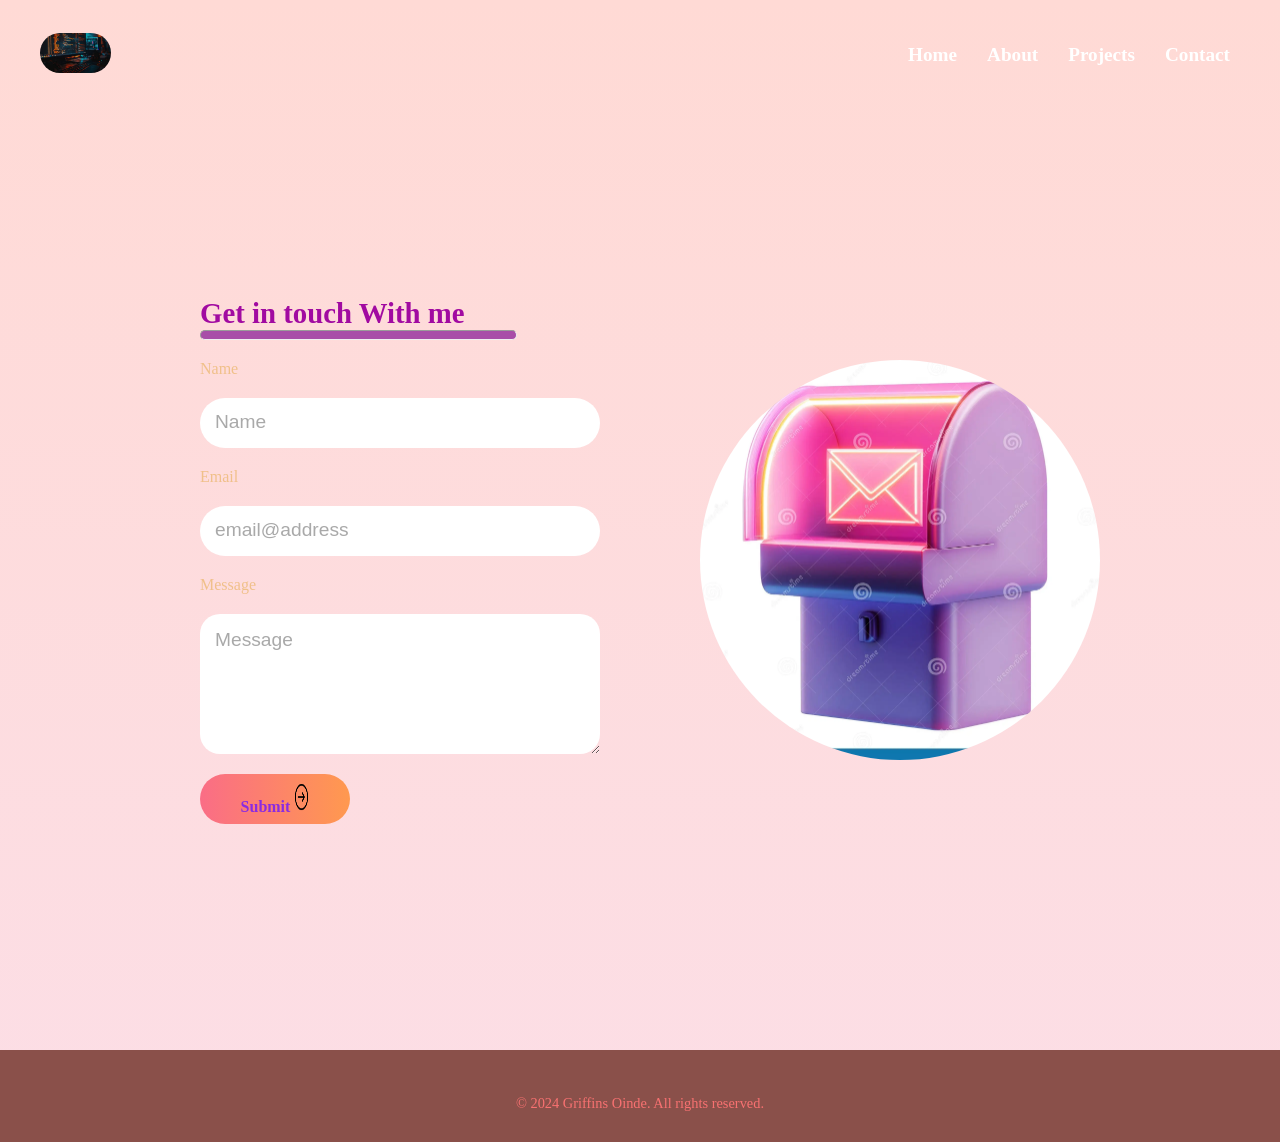
<file: contact.html>
<!DOCTYPE html>
<html lang="en">
<head>
    <meta charset="UTF-8">
    <meta name="viewport" content="width=device-width, initial-scale=1.0">
    <title>Contact</title>
    <link rel="stylesheet" href="styles.css">
</head>
<body id="bodycontact">
    <header>
        <div>
            <!-- Image header -->
        <img class="image-head" src="download.jpg">
        </div>
        <div>
            <nav id="nav-links">
                <a class="link-buttons" href="index.html">Home</a>
                <a class="link-buttons" href="about.html">About</a>
                <a class="link-buttons" href="projects.html">Projects</a>
                <a class="link-buttons" href="contact.html">Contact</a>
            </nav>
        </div>
     </header>
     <div class="contact-container">
        <form action="https://api.web3forms.com/submit" method="POST" class="contact-left">
            <div class="contact-left-title" >
                <h2>Get in touch With me</h2>
                <hr>
            </div>
            <input type="hidden" name="access_key" value="d4d0f63e-3a9c-44ed-b54b-ceba7c610ac4">
            <label for="name">Name</label>
            <input type="text" id="name" name="name" class="contact-inputs" placeholder="Name" required>
            <label for="email">Email</label>
            <input type="email" id="email" name="email" class="contact-inputs" placeholder="email@address" required>
            <label for="message">Message</label>
            <textarea id="message" name="message" class="contact-inputs" placeholder="Message" required></textarea>
            <button type="submit">Submit <img src="arrow button.png" alt="Arrow"></button>
        </form>
        <div class="contact-right">
            <img class="mail" src="mail image.webp" alt="mailboximage">
        </div>
     </div>
</body>
</html>

 <footer>
            <div class="socials">
                <a class="social-icons" href="https://www.linkedin.com/in/griffins-oinde-9a1b4a1b3/" target="_blank">
                    <ion-icon name="logo-linkedin"></ion-icon>
                </a>
                <a class="social-icons" href="https://github.com/griffinspage" target="_blank">
                    <ion-icon name="logo-github"></ion-icon>
                </a>
                <a class="social-icons" href="https://www.instagram.com/mc.gri_ffins" target="_blank">
                    <ion-icon name="logo-instagram"></ion-icon>
                </a>
            </div>
            <p>&copy; 2024 Griffins Oinde. All rights reserved.</p>
        </footer>
</file>
<file: styles.css>
* {
    margin: 0%;
    padding: 0%;
    box-sizing: border-box;
}

body {
    background-color: #1f242d;
    color: rgb(240, 192, 138);
    background-image: url();
    background-repeat: no-repeat;
    background-size: 300px;
    background-position: center;
    background-attachment: fixed;
}


h1 {
    font-size: 3rem;
    font-weight: 600;
    margin: 20px;
    color: #facc15;
}
.text h1 {
    display: inline-block;
    animation: bounce 10s ease-in-out infinite;
    opacity: 0;
    cursor: default;
}
@keyframes bounce {
    0% {
        transform: translateY(0);
        opacity: 0.3;
    }

    50% {
        transform: translateY(-20px);
        opacity: 1;
    }

    100% {
        transform: translateY(0);
        opacity: 0.3;
    }
}

#Welcome p{
    animation: bounce 1.0s ease forwards;
    display: inline-block;
    cursor: default;
}
@keyframes typing{
    0% {
        transform: translate(-100px);
    }
    60% {
        transform: translate(20px);
    }
    80%{
        transform: translate(-10px);
    }
    100% {
        transform: translate(0);
    }
}
 
.p {
    color: #6B7280;
}

.favicon {
    border-radius: 50px;
}

/* Header */
header {
    display: flex;
    align-items: center;
    text-decoration: none;
    margin: 20px;
    padding: 10px;
    justify-content: space-between;
    word-spacing: 40px;
    /* background-color: rgb(138, 80, 74); */
    border-radius: 40px;
    max-height: fit-content;
    /* background-color: #FFFFFF; */
}

/* Navigation */
header nav a {
    text-decoration: none;
    color: #ffffff;
    font-size: larger;
    font-weight: 600;
    margin: 15px;
    transition: all 0.6s ease
}

.link-buttons {
    color: #ffffff;
}

.link-buttons:hover {
    border-radius: 40px;
    padding: 5px 15px 5px 15px;
    background-color: #efa7f8;
    color: #f020de;
    transition-duration: 1.3s ease-in-out;
    cursor: pointer
}

/* HOME PAGE STYLING */


/* Introduction section */
.introduction {
    display: flex;
    align-items: center;
    justify-content: center;
    gap: 20px;
    margin: 20px;
}


/* profile photo */

#profile {
    max-width: 500px;
    border-radius: 2000px;
    max-height: 500px;
    box-shadow: 0 15px 40px rgba(79, 70, 229, 0.15);
    transition: transform 1.0s ease-in-out;
}

#profile:hover {
    box-shadow: 0 15px 40px rgba(34, 153, 223, 0.5);
    transition-duration: 1s ease-in-out;
    transform: rotateY(180deg);
}

.image-head {
    padding-bottom: 0px;
    max-width: 100px;
    border-radius: 100px;
    max-height: 40px;
    filter: brightness(70%);
}

.image-head:hover {
    box-shadow: 0 15px 40px rgba(34, 153, 223, 0.5);
    transition-duration: 1s ease-in-out;
    filter: brightness(200%);
}



#home {
    font-size: larger;
    font-weight: 300;
    margin: 20px;
    color: rgb(111, 112, 20);
}


.text {
    margin-top: 10px;
    font-size: larger;
    font-weight: 300;
    margin: 20px;
    border-radius: 40px;
}

p {
    color: #f87171;
    font-size: larger;
    padding: 15px;
    align-items: center;
    justify-content: center;
}

#Welcome {
    font-size: larger;
    margin: 20px;
    background-color: #2a2f38;
    border-radius: 50px;
}

/* Button CV */
.cv-button {
    display: flex;
    justify-content: start;
    margin: 20px;
}

.download-cv {

    border: none;
    outline: none;
    border-radius: 50px;
    padding: 10px 30px 10px 30px;
    width: 200px;
    cursor: pointer;
    font-size: larger;
    background: #7cf03d;
    color: #1f242d;
    box-shadow: 0 0 10px #7cf03d;
    transition: all 0.5s ease-in-out;
}

.download-cv:hover {
    background: transparent;
    color: #7cf03d;
    box-shadow: 0 0 20px none;

}


.skills {
    background-color: #2a2f38;
    border-radius: 20px;
}

/* .skills-text {
    width: 150px;
    height: 150px;
    overflow-y: auto;
    scrollbar-width: thin;
    font-size: larger;
    font-weight: 300;
    margin: 20px;
    color: rgb(111, 112, 20);
    background-color: rgb(221, 149, 193);
    border-radius: 40px;
    padding: 20px;
} */

/* Skills popup edit */
.popup-text {
    /* font-weight: 300;
    color: rgb(111, 112, 20);
    background-color: rgb(185, 178, 177); */
    opacity: 0;
    transform: translateY(20px);
    animation: popup 1.3s ease-out;
    animation-fill-mode: forwards;
    transform: scale(0);
    color: #475569;

}

@keyframes popup {
    to {
        opacity: 1;
        transform: translateY(0);
    }
}




/* Footer */
footer {
    color: rgb(178, 241, 60);
    font-size: larger;
    background-color: rgb(138, 80, 74);
    padding: 20px;
    text-align: center;
}

.socials {
    display: flex;
    justify-content: center;
    gap: 20px;
    
}
.socials a :hover {
    color: #eb1bc8;
    transition-duration: 0.5s ease-in-out;
    transform: scale(1.2);
}

.socials ion-icon {
    font-size: 2rem;
    color: beige;
}


/* Contact Page Editing */
#bodycontact {
    background: linear-gradient(#ffdad5, #fcdee6);
}

.contact-container {
    height: 100vh;
    display: flex;
    justify-content: space-evenly;
    align-items: center;
    gap: 20px;
    margin: 20px;
}

.contact-left {
    display: flex;
    flex-direction: column;
    align-items: start;
    gap: 20px;
    padding: 20px;
    border-radius: 40px;
}

.contact-left-title {
    font-weight: 600px;
    color: rgb(161, 10, 161);
    font-size: larger;
}

.contact-left-title hr {
    width: 120%;
    height: 10px;
    border-radius: 10px;
    background-color: rgb(168, 77, 168);
}

.contact-left textarea {
    height: 140px;
    border-radius: 20px;
    padding-left: 15px;
}

.contact-inputs {
    width: 400px;
    height: 50px;
    border-radius: 50px;
    padding: 15px;
    border: none;
    outline: none;
    font-weight: 500;
    color: rgb(143, 69, 143);
    font-size: 16px;
}

.contact-inputs:focus {
    border: 2px solid #ff994f
}

.contact-inputs::placeholder {
    color: #a9a9a9;
    font-size: larger;
    font-family: 'Segoe UI', Tahoma, Geneva, Verdana, sans-serif;
}

.contact-left button {
    width: 150px;
    height: 50px;
    border-radius: 50px;
    border: none;
    outline: none;
    /* background-color: rgb(238, 143, 159); */
    color: blueviolet;
    font-weight: 700;
    font-size: 16px;
    background: linear-gradient(270deg, #ff994f, #fa6d86);
    cursor: pointer;
    align-items: center;
}

.contact-left button img {
    max-width: 15px;
    height: 30px;
    margin-left: 0px;
    padding-top: 0px;
}

@media(max width: 800px) {
    .contact-inputs {
        width: 80vw;
    }

    .contact-right {
        display: none;
    }

}

.mail {
    width: 400px;
    height: 400px;
    border-radius: 200px;
}


* {
    margin: 0%;
    padding: 0%;
    box-sizing: border-box;
}

body {
    background-color: #1f242d;
    color: rgb(240, 192, 138);
    background-image: url();
    background-repeat: no-repeat;
    background-size: 300px;
    background-position: center;
    background-attachment: fixed;
}


h1 {
    font-size: 3rem;
    font-weight: 600;
    margin: 20px;
    color: #facc15;
}
.text h1 {
    display: inline-block;
    animation: bounce 10s ease-in-out infinite;
    opacity: 0;
    cursor: default;
}
@keyframes bounce {
    0% {
        transform: translateY(0);
        opacity: 0.3;
    }

    50% {
        transform: translateY(-20px);
        opacity: 1;
    }

    100% {
        transform: translateY(0);
        opacity: 0.3;
    }
}

#Welcome p{
    animation: bounce 1.0s ease forwards;
    display: inline-block;
    cursor: default;
}
@keyframes typing{
    0% {
        transform: translate(-100px);
    }
    60% {
        transform: translate(20px);
    }
    80%{
        transform: translate(-10px);
    }
    100% {
        transform: translate(0);
    }
}
 
.p {
    color: #6B7280;
}

.favicon {
    border-radius: 50px;
}

/* Header */
header {
    display: flex;
    align-items: center;
    text-decoration: none;
    margin: 20px;
    padding: 10px;
    justify-content: space-between;
    word-spacing: 40px;
    /* background-color: rgb(138, 80, 74); */
    border-radius: 40px;
    max-height: fit-content;
    /* background-color: #FFFFFF; */
}

/* Navigation */
header nav a {
    text-decoration: none;
    color: #ffffff;
    font-size: larger;
    font-weight: 600;
    margin: 15px;
    transition: all 0.6s ease
}

.link-buttons {
    color: #ffffff;
}

.link-buttons:hover {
    border-radius: 40px;
    padding: 5px 15px 5px 15px;
    background-color: #efa7f8;
    color: #f020de;
    transition-duration: 1.3s ease-in-out;
    cursor: pointer
}

/* HOME PAGE STYLING */


/* Introduction section */
.introduction {
    display: flex;
    align-items: center;
    justify-content: center;
    gap: 20px;
    margin: 20px;
}


/* profile photo */

#profile {
    max-width: 500px;
    border-radius: 2000px;
    max-height: 500px;
    box-shadow: 0 15px 40px rgba(79, 70, 229, 0.15);
    transition: transform 1.0s ease-in-out;
}

#profile:hover {
    box-shadow: 0 15px 40px rgba(34, 153, 223, 0.5);
    transition-duration: 1s ease-in-out;
    transform: rotateY(180deg);
}

.image-head {
    padding-bottom: 0px;
    max-width: 100px;
    border-radius: 100px;
    max-height: 40px;
    filter: brightness(70%);
}

.image-head:hover {
    box-shadow: 0 15px 40px rgba(34, 153, 223, 0.5);
    transition-duration: 1s ease-in-out;
    filter: brightness(200%);
}



#home {
    font-size: larger;
    font-weight: 300;
    margin: 20px;
    color: rgb(111, 112, 20);
}


.text {
    margin-top: 10px;
    font-size: larger;
    font-weight: 300;
    margin: 20px;
    border-radius: 40px;
}

p {
    color: #f87171;
    font-size: larger;
    padding: 15px;
    align-items: center;
    justify-content: center;
}

#Welcome {
    font-size: larger;
    margin: 20px;
    background-color: #2a2f38;
    border-radius: 50px;
}

/* Button CV */
.cv-button {
    display: flex;
    justify-content: start;
    margin: 20px;
}

.download-cv {

    border: none;
    outline: none;
    border-radius: 50px;
    padding: 10px 30px 10px 30px;
    width: 200px;
    cursor: pointer;
    font-size: larger;
    background: #7cf03d;
    color: #1f242d;
    box-shadow: 0 0 10px #7cf03d;
    transition: all 0.5s ease-in-out;
}

.download-cv:hover {
    background: transparent;
    color: #7cf03d;
    box-shadow: 0 0 20px none;

}


.skills {
    background-color: #2a2f38;
    border-radius: 20px;
}

/* .skills-text {
    width: 150px;
    height: 150px;
    overflow-y: auto;
    scrollbar-width: thin;
    font-size: larger;
    font-weight: 300;
    margin: 20px;
    color: rgb(111, 112, 20);
    background-color: rgb(221, 149, 193);
    border-radius: 40px;
    padding: 20px;
} */

/* Skills popup edit */
.popup-text {
    /* font-weight: 300;
    color: rgb(111, 112, 20);
    background-color: rgb(185, 178, 177); */
    opacity: 0;
    transform: translateY(20px);
    animation: popup 1.3s ease-out;
    animation-fill-mode: forwards;
    transform: scale(0);
    color: #475569;

}

@keyframes popup {
    to {
        opacity: 1;
        transform: translateY(0);
    }
}




/* Footer */
footer {
    color: rgb(178, 241, 60);
    font-size: larger;
    background-color: rgb(138, 80, 74);
    padding: 20px;
    text-align: center;
}

.socials {
    display: flex;
    justify-content: center;
    gap: 20px;
    
}
.socials a :hover {
    color: #eb1bc8;
    transition-duration: 0.5s ease-in-out;
    transform: scale(1.2);
}

.socials ion-icon {
    font-size: 2rem;
    color: beige;
}


/* Contact Page Editing */
#bodycontact {
    background: linear-gradient(#ffdad5, #fcdee6);
}

.contact-container {
    height: 100vh;
    display: flex;
    justify-content: space-evenly;
    align-items: center;
    gap: 20px;
    margin: 20px;
}

.contact-left {
    display: flex;
    flex-direction: column;
    align-items: start;
    gap: 20px;
    padding: 20px;
    border-radius: 40px;
}

.contact-left-title {
    font-weight: 600px;
    color: rgb(161, 10, 161);
    font-size: larger;
}

.contact-left-title hr {
    width: 120%;
    height: 10px;
    border-radius: 10px;
    background-color: rgb(168, 77, 168);
}

.contact-left textarea {
    height: 140px;
    border-radius: 20px;
    padding-left: 15px;
}

.contact-inputs {
    width: 400px;
    height: 50px;
    border-radius: 50px;
    padding: 15px;
    border: none;
    outline: none;
    font-weight: 500;
    color: rgb(143, 69, 143);
    font-size: 16px;
}

.contact-inputs:focus {
    border: 2px solid #ff994f
}

.contact-inputs::placeholder {
    color: #a9a9a9;
    font-size: larger;
    font-family: 'Segoe UI', Tahoma, Geneva, Verdana, sans-serif;
}

.contact-left button {
    width: 150px;
    height: 50px;
    border-radius: 50px;
    border: none;
    outline: none;
    /* background-color: rgb(238, 143, 159); */
    color: blueviolet;
    font-weight: 700;
    font-size: 16px;
    background: linear-gradient(270deg, #ff994f, #fa6d86);
    cursor: pointer;
    align-items: center;
}

.contact-left button img {
    max-width: 15px;
    height: 30px;
    margin-left: 0px;
    padding-top: 0px;
}

@media(max width: 800px) {
    .contact-inputs {
        width: 80vw;
    }

    .contact-right {
        display: none;
    }

}

.mail {
    width: 400px;
    height: 400px;
    border-radius: 200px;
}


/* =========================================================
   ABOUT & PROJECTS PAGES
   Scoped to .about-page / .projects-page so the rest of the
   site (home, contact) is untouched.
   ========================================================= */

:root {
    --panel: #2a2f38;
    --panel-border: rgba(250, 204, 21, 0.16);
    --panel-border-strong: rgba(250, 204, 21, 0.55);
    --accent: #facc15;
    --ink: #e7e2d8;
    --ink-dim: #9aa0ab;
}

.about-page main,
.projects-page main {
    max-width: 980px;
    margin: 0 auto;
    padding: 8px 24px 88px;
}

.about-page h1,
.about-page h2,
.about-page h3,
.projects-page h1,
.projects-page h2,
.projects-page h3 {
    font-family: 'Space Grotesk', 'Segoe UI', sans-serif;
    color: var(--ink);
}

.about-page p,
.projects-page p {
    font-family: 'Inter', 'Segoe UI', sans-serif;
    font-size: 1rem;
    line-height: 1.7;
    color: var(--ink-dim);
    padding: 0;
}

.about-page strong,
.projects-page strong {
    color: var(--ink);
    font-weight: 600;
}

/* Hairline under the header, these pages only */
.about-page header,
.projects-page header {
    position: relative;
}

.about-page header::after,
.projects-page header::after {
    content: "";
    position: absolute;
    left: 20px;
    right: 20px;
    bottom: -20px;
    height: 1px;
    background-color: var(--panel-border);
}

/* One orchestrated entrance for the hero only */
@keyframes riseIn {
    from {
        opacity: 0;
        transform: translateY(14px);
    }
    to {
        opacity: 1;
        transform: translateY(0);
    }
}

.reveal {
    opacity: 0;
    animation: riseIn 0.7s ease forwards;
}

.reveal-1 { animation-delay: 0.05s; }
.reveal-2 { animation-delay: 0.25s; }

@media (prefers-reduced-motion: reduce) {
    .reveal {
        animation: none;
        opacity: 1;
    }
}

/* Badges & pills */
.badge-pill {
    display: inline-flex;
    align-items: center;
    gap: 8px;
    font-family: 'JetBrains Mono', monospace;
    font-size: 0.8rem;
    color: var(--ink);
    border: 1px solid var(--panel-border-strong);
    border-radius: 999px;
    padding: 7px 16px;
    margin-bottom: 22px;
}

.badge-dot {
    width: 7px;
    height: 7px;
    border-radius: 50%;
    background-color: var(--accent);
    flex-shrink: 0;
}

.tag-row {
    display: flex;
    flex-wrap: wrap;
    gap: 8px;
    margin: 18px 0;
}

.tag-pill {
    font-family: 'JetBrains Mono', monospace;
    font-size: 0.78rem;
    color: var(--ink-dim);
    background-color: var(--panel);
    border: 1px solid var(--panel-border);
    border-radius: 8px;
    padding: 5px 12px;
    white-space: nowrap;
}

.category-tag {
    display: inline-block;
    font-family: 'JetBrains Mono', monospace;
    font-size: 0.75rem;
    color: var(--accent);
    margin-bottom: 10px;
}

/* Buttons */
.hero-actions {
    display: flex;
    flex-wrap: wrap;
    gap: 14px;
    margin-top: 26px;
}

.btn-primary,
.btn-secondary {
    display: inline-block;
    font-family: 'Space Grotesk', sans-serif;
    font-weight: 600;
    font-size: 0.95rem;
    text-decoration: none;
    padding: 13px 26px;
    border-radius: 50px;
    transition: opacity 0.3s ease, background-color 0.3s ease, color 0.3s ease;
}

.btn-primary {
    background-color: var(--accent);
    color: #1f242d;
    border: 1px solid var(--accent);
}

.btn-primary:hover {
    opacity: 0.85;
}

.btn-secondary {
    background-color: transparent;
    color: var(--ink);
    border: 1px solid var(--panel-border-strong);
}

.btn-secondary:hover {
    border-color: var(--accent);
    color: var(--accent);
}

/* Hero layout */
.hero-grid {
    display: grid;
    grid-template-columns: 1.5fr 1fr;
    gap: 48px;
    align-items: center;
    padding: 60px 0 48px;
    margin-bottom: 48px;
}

.about-title {
    font-size: 2.7rem;
    font-weight: 600;
    line-height: 1.24;
    letter-spacing: -0.01em;
    margin-bottom: 18px;
    color: var(--ink);
}

.about-lead {
    max-width: 56ch;
    font-size: 1.08rem;
    color: var(--ink);
}

/* Hero photo (About page) */
.hero-photo-wrap {
    display: flex;
    justify-content: center;
}

.hero-photo-frame {
    position: relative;
    width: 100%;
    max-width: 320px;
    border: 1px solid var(--panel-border);
    border-radius: 20px;
    background-color: var(--panel);
    padding: 10px;
}

.hero-photo {
    width: 100%;
    height: 340px;
    object-fit: cover;
    border-radius: 14px;
    display: block;
    filter: grayscale(15%);
}

.photo-badge {
    position: absolute;
    left: 20px;
    bottom: -16px;
    display: inline-flex;
    align-items: center;
    gap: 8px;
    background-color: #1f242d;
    border: 1px solid var(--panel-border-strong);
    border-radius: 999px;
    padding: 8px 16px;
    font-family: 'JetBrains Mono', monospace;
    font-size: 0.78rem;
    color: var(--ink);
}

/* Stack panel (Projects hero) */
.stack-panel {
    background-color: var(--panel);
    border: 1px solid var(--panel-border);
    border-radius: 16px;
    padding: 26px;
}

.stack-panel h3 {
    font-size: 0.95rem;
    color: var(--accent);
    margin-bottom: 4px;
}

.stack-panel .tag-row {
    margin-top: 14px;
    margin-bottom: 0;
}

/* Quick facts strip */
.facts-grid {
    display: grid;
    grid-template-columns: repeat(4, 1fr);
    gap: 20px;
    margin-bottom: 56px;
}

.fact-box {
    display: flex;
    flex-direction: column;
    gap: 8px;
    background-color: var(--panel);
    border: 1px solid var(--panel-border);
    border-radius: 16px;
    padding: 22px 20px;
    transition: border-color 0.3s ease;
}

.fact-box:hover {
    border-color: var(--panel-border-strong);
}

.fact-box ion-icon {
    font-size: 1.4rem;
    color: var(--accent);
}

.fact-label {
    font-family: 'Space Grotesk', sans-serif;
    font-weight: 600;
    font-size: 1rem;
    color: var(--ink);
}

.fact-sub {
    font-family: 'Inter', sans-serif;
    font-size: 0.85rem;
    color: var(--ink-dim);
}

/* What I build — split columns */
.about-split {
    display: flex;
    gap: 40px;
    margin-bottom: 56px;
}

.split-col {
    flex: 1;
    background-color: var(--panel);
    border: 1px solid var(--panel-border);
    border-radius: 16px;
    padding: 28px;
    transition: border-color 0.3s ease;
}

.split-col:hover {
    border-color: var(--panel-border-strong);
}

.split-index {
    font-family: 'JetBrains Mono', monospace;
    font-size: 0.8rem;
    color: var(--accent);
    display: block;
    margin-bottom: 10px;
}

.split-col h2 {
    font-size: 1.3rem;
    margin-bottom: 12px;
}

/* Toolkit */
.about-toolkit {
    margin-bottom: 56px;
}

.about-toolkit > h2 {
    font-size: 1.5rem;
    margin-bottom: 20px;
}

.toolkit-grid {
    display: grid;
    grid-template-columns: repeat(auto-fit, minmax(210px, 1fr));
    gap: 1px;
    background-color: var(--panel-border);
    border: 1px solid var(--panel-border);
    border-radius: 16px;
    overflow: hidden;
}

.toolkit-group {
    background-color: var(--panel);
    padding: 22px;
}

.toolkit-group h3 {
    font-size: 0.9rem;
    color: var(--accent);
    margin-bottom: 4px;
}

.toolkit-group .tag-row {
    margin: 12px 0 0;
}

/* How I work — the one place with a bold typographic device */
.about-process {
    margin-bottom: 56px;
}

.about-process > h2 {
    font-size: 1.5rem;
    margin-bottom: 28px;
}

.process-list {
    list-style: none;
}

.process-list li {
    display: flex;
    align-items: flex-start;
    gap: 28px;
    padding: 26px 0;
    border-top: 1px solid var(--panel-border);
}

.process-list li:first-child {
    border-top: none;
}

.process-num {
    font-family: 'Space Grotesk', sans-serif;
    font-size: 2.2rem;
    font-weight: 700;
    line-height: 1;
    color: transparent;
    -webkit-text-stroke: 1px var(--accent);
    flex-shrink: 0;
    width: 60px;
}

.process-list h3 {
    font-size: 1.05rem;
    margin-bottom: 6px;
}

.process-list p {
    max-width: 55ch;
}

/* What I bring — value cards */
.about-values {
    margin-bottom: 56px;
}

.about-values > h2 {
    font-size: 1.5rem;
    margin-bottom: 20px;
}

.value-grid {
    display: grid;
    grid-template-columns: repeat(2, 1fr);
    gap: 20px;
}

.value-card {
    background-color: var(--panel);
    border: 1px solid var(--panel-border);
    border-radius: 16px;
    padding: 26px;
    transition: border-color 0.3s ease;
}

.value-card:hover {
    border-color: var(--panel-border-strong);
}

.value-card h3 {
    font-size: 1.05rem;
    margin: 14px 0 8px;
}

.value-card p {
    font-size: 0.92rem;
}

.icon-tile {
    width: 46px;
    height: 46px;
    display: flex;
    align-items: center;
    justify-content: center;
    border: 1px solid var(--panel-border-strong);
    border-radius: 12px;
    background-color: #1f242d;
}

.icon-tile ion-icon {
    font-size: 1.25rem;
    color: var(--accent);
}

.icon-tile-lg {
    width: 64px;
    height: 64px;
    margin-bottom: 14px;
}

.icon-tile-lg ion-icon {
    font-size: 1.7rem;
}

/* CTA strip */
.about-cta {
    text-align: left;
    padding: 40px 0 0;
    border-top: 3px solid var(--accent);
}

.about-cta h2 {
    font-size: 1.6rem;
    margin: 24px 0 8px;
}

.about-cta p {
    margin-bottom: 20px;
}

.about-cta-button {
    display: inline-block;
    font-family: 'Space Grotesk', sans-serif;
    font-weight: 600;
    font-size: 1rem;
    color: #1f242d;
    background-color: var(--accent);
    text-decoration: none;
    padding: 12px 28px;
    border-radius: 50px;
    transition: opacity 0.3s ease;
}

.about-cta-button:hover {
    opacity: 0.85;
}

/* Projects — featured */
.project-featured {
    display: grid;
    grid-template-columns: 180px 1fr;
    gap: 32px;
    background-color: var(--panel);
    border: 1px solid var(--panel-border);
    border-radius: 16px;
    padding: 36px;
    margin-bottom: 32px;
}

.featured-label {
    display: flex;
    flex-direction: column;
    border-right: 1px solid var(--panel-border);
    padding-right: 32px;
}

.featured-body h2 {
    font-size: 1.6rem;
    margin: 0 0 14px;
}

.featured-body p {
    max-width: 64ch;
    margin-bottom: 6px;
}

.project-links {
    display: flex;
    gap: 22px;
    margin-top: 18px;
}

.project-links a {
    display: inline-flex;
    align-items: center;
    gap: 6px;
    font-family: 'Space Grotesk', sans-serif;
    font-weight: 600;
    font-size: 0.9rem;
    color: var(--accent);
    text-decoration: none;
    border-bottom: 1px solid transparent;
    transition: border-color 0.3s ease;
}

.project-links a ion-icon {
    font-size: 1rem;
}

.project-links a:hover {
    border-bottom-color: var(--accent);
}

/* Projects — grid */
.project-grid {
    display: grid;
    grid-template-columns: repeat(2, 1fr);
    gap: 24px;
    margin-bottom: 16px;
}

.project-card {
    background-color: var(--panel);
    border: 1px solid var(--panel-border);
    border-radius: 16px;
    padding: 28px;
    transition: border-color 0.3s ease, transform 0.3s ease, box-shadow 0.3s ease;
}

.project-card:hover {
    border-color: var(--panel-border-strong);
    transform: translateY(-3px);
    box-shadow: 0 14px 28px rgba(0, 0, 0, 0.28);
}

.project-card .icon-tile {
    margin-bottom: 14px;
}

.project-card h2 {
    font-size: 1.15rem;
    margin-bottom: 10px;
}

.project-card p {
    font-size: 0.95rem;
}

/* Responsive */
@media (max-width: 860px) {
    .facts-grid {
        grid-template-columns: repeat(2, 1fr);
    }

    .value-grid {
        grid-template-columns: 1fr;
    }
}

@media (max-width: 760px) {
    .hero-grid {
        grid-template-columns: 1fr;
        padding-top: 40px;
    }

    .hero-photo-wrap {
        order: -1;
    }

    .about-title {
        font-size: 2rem;
    }

    .about-split {
        flex-direction: column;
        gap: 20px;
    }

    .project-featured {
        grid-template-columns: 1fr;
    }

    .featured-label {
        flex-direction: row;
        align-items: center;
        gap: 14px;
        border-right: none;
        border-bottom: 1px solid var(--panel-border);
        padding-right: 0;
        padding-bottom: 18px;
        margin-bottom: 18px;
    }

    .icon-tile-lg {
        margin-bottom: 0;
    }

    .project-grid {
        grid-template-columns: 1fr;
    }

    .facts-grid {
        grid-template-columns: 1fr;
    }
}

/* Responsive design*/
/* =========================================================
   RESPONSIVE DESIGN
   Home | About | Projects | Contact
   ========================================================= */


/* =========================================================
   GLOBAL RESPONSIVE FOUNDATION
   ========================================================= */

html {
    width: 100%;
    overflow-x: hidden;
}

body {
    width: 100%;
    min-height: 100vh;
    overflow-x: hidden;
}

img {
    max-width: 100%;
    height: auto;
}

button,
input,
textarea {
    font-family: inherit;
}


/* =========================================================
   HEADER — DESKTOP
   ========================================================= */

header {
    width: calc(100% - 40px);
    min-height: 70px;
    margin: 20px auto;
    padding: 10px 20px;

    display: flex;
    align-items: center;
    justify-content: space-between;

    gap: 20px;
}

header > div:first-child {
    flex-shrink: 0;
}

#nav-links {
    display: flex;
    align-items: center;
    justify-content: center;
    flex-wrap: wrap;
    gap: 10px;
}

header nav a {
    display: inline-block;
    margin: 5px 10px;
    white-space: nowrap;
}


/* =========================================================
   HEADER — TABLETS
   ========================================================= */

@media (max-width: 900px) {

    header {
        margin: 15px auto;
        padding: 10px 15px;
    }

    .image-head {
        max-width: 85px;
        max-height: 38px;
    }

    header nav a {
        font-size: 1rem;
        margin: 5px 7px;
    }

}


/* =========================================================
   HEADER — PHONES
   ========================================================= */

@media (max-width: 600px) {

    header {
        width: calc(100% - 24px);
        margin: 12px auto;
        padding: 10px;

        flex-direction: column;
        justify-content: center;
        gap: 12px;
    }

    .image-head {
        width: 75px;
        height: 35px;
        object-fit: cover;
    }

    #nav-links {
        width: 100%;
        gap: 4px;
        justify-content: center;
    }

    header nav a {
        font-size: 0.9rem;
        margin: 3px 4px;
    }

    /*
       Reduce the large hover padding on phones.
       This prevents the navigation from jumping around.
    */
    .link-buttons:hover {
        padding: 4px 8px;
    }

}


/* =========================================================
   VERY SMALL PHONES
   ========================================================= */

@media (max-width: 380px) {

    header {
        padding: 8px 5px;
    }

    #nav-links {
        gap: 2px;
    }

    header nav a {
        font-size: 0.78rem;
        margin: 3px 2px;
    }

    .image-head {
        width: 65px;
        height: 32px;
    }

}


/* =========================================================
   FOOTER — GENERAL
   ========================================================= */

footer {
    width: 100%;
    padding: 30px 20px;
    margin-top: 40px;
}

footer .socials {
    display: flex;
    justify-content: center;
    align-items: center;
    flex-wrap: wrap;
    gap: 20px;
}

footer .social-icons {
    display: flex;
    align-items: center;
    justify-content: center;
}

footer p {
    text-align: center;
    margin: 15px 0 0;
    padding: 0;
    font-size: 0.9rem;
}


/* =========================================================
   FOOTER — PHONES
   ========================================================= */

@media (max-width: 600px) {

    footer {
        padding: 25px 15px;
        margin-top: 30px;
    }

    footer .socials {
        gap: 18px;
    }

    footer .socials ion-icon {
        font-size: 1.7rem;
    }

    footer p {
        font-size: 0.78rem;
        line-height: 1.5;
    }

}


/* =========================================================
   HOME PAGE
   ========================================================= */

.introduction {
    width: 100%;
    max-width: 1200px;
    margin: 40px auto;
    padding: 20px;

    display: flex;
    align-items: center;
    justify-content: center;
    gap: 50px;
}

.second-container {
    flex: 1;
    min-width: 0;
}

.flip-container {
    flex: 0 0 auto;
    display: flex;
    justify-content: center;
    align-items: center;
}

#profile {
    width: min(42vw, 500px);
    height: min(42vw, 500px);
    object-fit: cover;
}


/* HOME — TABLET */

@media (max-width: 900px) {

    .introduction {
        gap: 30px;
        padding: 15px;
    }

    #profile {
        width: 350px;
        height: 350px;
    }

    .text h1 {
        font-size: 2.3rem;
    }

    #Welcome p {
        font-size: 1rem;
    }

}


/* HOME — PHONES */

@media (max-width: 700px) {

    .introduction {
        flex-direction: column;
        text-align: center;
        margin: 25px auto;
        padding: 15px;
        gap: 30px;
    }

    .second-container {
        width: 100%;
    }

    .text {
        margin: 10px 0;
    }

    .text h1 {
        font-size: clamp(1.8rem, 8vw, 2.5rem);
        line-height: 1.2;
        margin: 10px 0;
    }

    #Welcome {
        margin: 15px 0;
        border-radius: 25px;
    }

    #Welcome p {
        font-size: 0.95rem;
        line-height: 1.6;
        padding: 15px;
    }

    .cv-button {
        justify-content: center;
        margin: 20px 0;
    }

    .download-cv {
        width: 180px;
        font-size: 1rem;
    }

    .flip-container {
        width: 100%;
    }

    #profile {
        width: min(75vw, 320px);
        height: min(75vw, 320px);
    }

}


/* HOME — SMALL PHONES */

@media (max-width: 380px) {

    .introduction {
        padding: 10px;
        gap: 20px;
    }

    .text h1 {
        font-size: 1.65rem;
    }

    #Welcome p {
        font-size: 0.88rem;
    }

    #profile {
        width: 240px;
        height: 240px;
    }

}


/* =========================================================
   ABOUT & PROJECTS — MAIN CONTAINER
   ========================================================= */

.about-page main,
.projects-page main {
    width: 100%;
    max-width: 980px;
    margin: 0 auto;
    padding-left: 24px;
    padding-right: 24px;
}


/* =========================================================
   ABOUT / PROJECTS — TABLETS
   ========================================================= */

@media (max-width: 900px) {

    .about-page main,
    .projects-page main {
        padding-left: 20px;
        padding-right: 20px;
    }

    .hero-grid {
        gap: 30px;
    }

}


/* =========================================================
   ABOUT / PROJECTS — PHONES
   ========================================================= */

@media (max-width: 600px) {

    .about-page main,
    .projects-page main {
        padding: 10px 15px 60px;
    }

    .about-title {
        font-size: clamp(1.8rem, 8vw, 2.3rem);
        line-height: 1.2;
    }

    .about-lead {
        font-size: 0.95rem;
        line-height: 1.6;
    }

    .badge-pill {
        font-size: 0.7rem;
        padding: 6px 12px;
    }

    .hero-actions {
        flex-direction: column;
        width: 100%;
    }

    .btn-primary,
    .btn-secondary {
        width: 100%;
        text-align: center;
        padding: 12px 20px;
    }

}


/* =========================================================
   ABOUT PAGE — HERO
   ========================================================= */

@media (max-width: 760px) {

    .about-page .hero-grid {
        grid-template-columns: 1fr;
        padding-top: 30px;
        gap: 35px;
    }

    .about-page .hero-photo-wrap {
        order: -1;
    }

    .about-page .hero-photo-frame {
        width: min(100%, 320px);
    }

    .about-page .hero-photo {
        height: auto;
        aspect-ratio: 1 / 1;
    }

}


/* =========================================================
   ABOUT PAGE — FACTS
   ========================================================= */

@media (max-width: 860px) {

    .about-page .facts-grid {
        grid-template-columns: repeat(2, 1fr);
    }

}


@media (max-width: 600px) {

    .about-page .facts-grid {
        grid-template-columns: 1fr;
        gap: 12px;
        margin-bottom: 40px;
    }

    .about-page .fact-box {
        padding: 18px;
    }

}


/* =========================================================
   ABOUT PAGE — FRONTEND / BACKEND
   ========================================================= */

@media (max-width: 760px) {

    .about-page .about-split {
        flex-direction: column;
        gap: 15px;
        margin-bottom: 40px;
    }

    .about-page .split-col {
        padding: 22px;
    }

    .about-page .split-col h2 {
        font-size: 1.2rem;
    }

}


/* =========================================================
   ABOUT PAGE — TOOLKIT
   ========================================================= */

@media (max-width: 600px) {

    .about-page .toolkit-grid {
        grid-template-columns: 1fr;
    }

    .about-page .toolkit-group {
        padding: 18px;
    }

}


/* =========================================================
   ABOUT PAGE — PROCESS
   ========================================================= */

@media (max-width: 600px) {

    .about-page .about-process {
        margin-bottom: 40px;
    }

    .about-page .process-list li {
        gap: 15px;
        padding: 20px 0;
    }

    .about-page .process-num {
        width: 40px;
        font-size: 1.7rem;
    }

    .about-page .process-list h3 {
        font-size: 1rem;
    }

    .about-page .process-list p {
        font-size: 0.88rem;
        line-height: 1.6;
    }

}


/* =========================================================
   ABOUT PAGE — VALUE CARDS
   ========================================================= */

@media (max-width: 860px) {

    .about-page .value-grid {
        grid-template-columns: 1fr;
    }

}


@media (max-width: 600px) {

    .about-page .value-card {
        padding: 20px;
    }

}


/* =========================================================
   ABOUT / PROJECTS — CTA
   ========================================================= */

@media (max-width: 600px) {

    .about-page .about-cta,
    .projects-page .about-cta {
        padding-top: 30px;
        text-align: center;
    }

    .about-page .about-cta h2,
    .projects-page .about-cta h2 {
        font-size: 1.4rem;
    }

    .about-page .about-cta p,
    .projects-page .about-cta p {
        font-size: 0.9rem;
    }

    .about-cta-button {
        width: 100%;
        text-align: center;
    }

}


/* =========================================================
   PROJECTS PAGE — HERO
   ========================================================= */

@media (max-width: 760px) {

    .projects-page .hero-grid {
        grid-template-columns: 1fr;
        padding: 35px 0;
        gap: 25px;
    }

    .projects-page .stack-panel {
        padding: 20px;
    }

}


/* =========================================================
   PROJECTS PAGE — FEATURED PROJECT
   ========================================================= */

@media (max-width: 760px) {

    .projects-page .project-featured {
        grid-template-columns: 1fr;
        gap: 20px;
        padding: 22px;
    }

    .projects-page .featured-label {
        flex-direction: row;
        align-items: center;
        gap: 12px;

        border-right: none;
        border-bottom: 1px solid var(--panel-border);

        padding-right: 0;
        padding-bottom: 15px;
        margin-bottom: 5px;
    }

    .projects-page .icon-tile-lg {
        margin-bottom: 0;
    }

    .projects-page .featured-body h2 {
        font-size: 1.4rem;
    }

}


/* =========================================================
   PROJECTS PAGE — PROJECT GRID
   ========================================================= */

@media (max-width: 900px) {

    .projects-page .project-grid {
        grid-template-columns: 1fr;
    }

}


@media (max-width: 600px) {

    .projects-page .project-grid {
        gap: 15px;
    }

    .projects-page .project-card {
        padding: 20px;
    }

    .projects-page .project-card h2 {
        font-size: 1.1rem;
    }

    .projects-page .project-card p {
        font-size: 0.88rem;
        line-height: 1.6;
    }

    .projects-page .project-links {
        flex-direction: column;
        gap: 12px;
    }

}


/* =========================================================
   PROJECTS — TAGS
   ========================================================= */

@media (max-width: 600px) {

    .tag-row {
        gap: 6px;
        margin: 14px 0;
    }

    .tag-pill {
        font-size: 0.7rem;
        padding: 5px 9px;
    }

}


/* =========================================================
   CONTACT PAGE — DESKTOP
   ========================================================= */

#bodycontact {
    min-height: 100vh;
}

.contact-container {
    width: 100%;
    max-width: 1100px;
    min-height: calc(100vh - 120px);

    margin: 0 auto;
    padding: 40px 30px;

    display: flex;
    justify-content: center;
    align-items: center;
    gap: 70px;
}

.contact-left {
    width: 450px;
    max-width: 100%;
}

.contact-right {
    display: flex;
    align-items: center;
    justify-content: center;
}

.mail {
    width: min(35vw, 400px);
    height: min(35vw, 400px);
    object-fit: cover;
}


/* =========================================================
   CONTACT — TABLET
   ========================================================= */

@media (max-width: 900px) {

    .contact-container {
        gap: 30px;
        padding: 30px 20px;
    }

    .contact-left {
        width: 420px;
    }

    .mail {
        width: 300px;
        height: 300px;
    }

}


/* =========================================================
   CONTACT — PHONES
   ========================================================= */

@media (max-width: 700px) {

    .contact-container {
        min-height: auto;

        flex-direction: column;
        align-items: center;

        padding: 30px 15px 50px;
        margin: 0 auto;

        gap: 25px;
    }

    .contact-left {
        width: 100%;
        max-width: 500px;
        padding: 15px;
        align-items: stretch;
    }

    .contact-left-title {
        width: 100%;
    }

    .contact-left-title h2 {
        font-size: 1.6rem;
    }

    .contact-left-title hr {
        width: 100%;
        height: 6px;
    }

    .contact-inputs {
        width: 100%;
        max-width: 100%;
        height: 50px;
    }

    .contact-left textarea {
        width: 100%;
        height: 150px;
        resize: vertical;
        border-radius: 20px;
    }

    .contact-left button {
        width: 150px;
        align-self: flex-start;
    }

    /*
       Keep the mailbox image hidden on phones
       to keep the contact form clean and compact.
    */
    .contact-right {
        display: none;
    }

}


/* =========================================================
   CONTACT — SMALL PHONES
   ========================================================= */

@media (max-width: 380px) {

    .contact-container {
        padding: 20px 10px 40px;
    }

    .contact-left {
        padding: 10px;
    }

    .contact-left-title h2 {
        font-size: 1.35rem;
    }

    .contact-left {
        gap: 14px;
    }

    .contact-inputs {
        height: 46px;
        font-size: 14px;
    }

    .contact-left textarea {
        height: 130px;
    }

    .contact-left button {
        width: 135px;
        height: 46px;
        font-size: 14px;
    }

}


/* =========================================================
   LANDSCAPE PHONES
   ========================================================= */

@media (max-height: 500px) and (orientation: landscape) {

    header {
        flex-direction: row;
    }

    .introduction {
        flex-direction: row;
    }

    #profile {
        width: 220px;
        height: 220px;
    }

    .contact-container {
        min-height: auto;
        padding-top: 20px;
        padding-bottom: 20px;
    }

}


/* =========================================================
   LARGE SCREENS
   ========================================================= */

@media (min-width: 1200px) {

    .introduction {
        max-width: 1250px;
    }

    .about-page main,
    .projects-page main {
        max-width: 1100px;
    }

}


/* =========================================================
   ACCESSIBILITY — REDUCE MOTION
   ========================================================= */

@media (prefers-reduced-motion: reduce) {

    *,
    *::before,
    *::after {
        animation-duration: 0.01ms !important;
        animation-iteration-count: 1 !important;
        transition-duration: 0.01ms !important;
        scroll-behavior: auto !important;
    }

}
</file>
